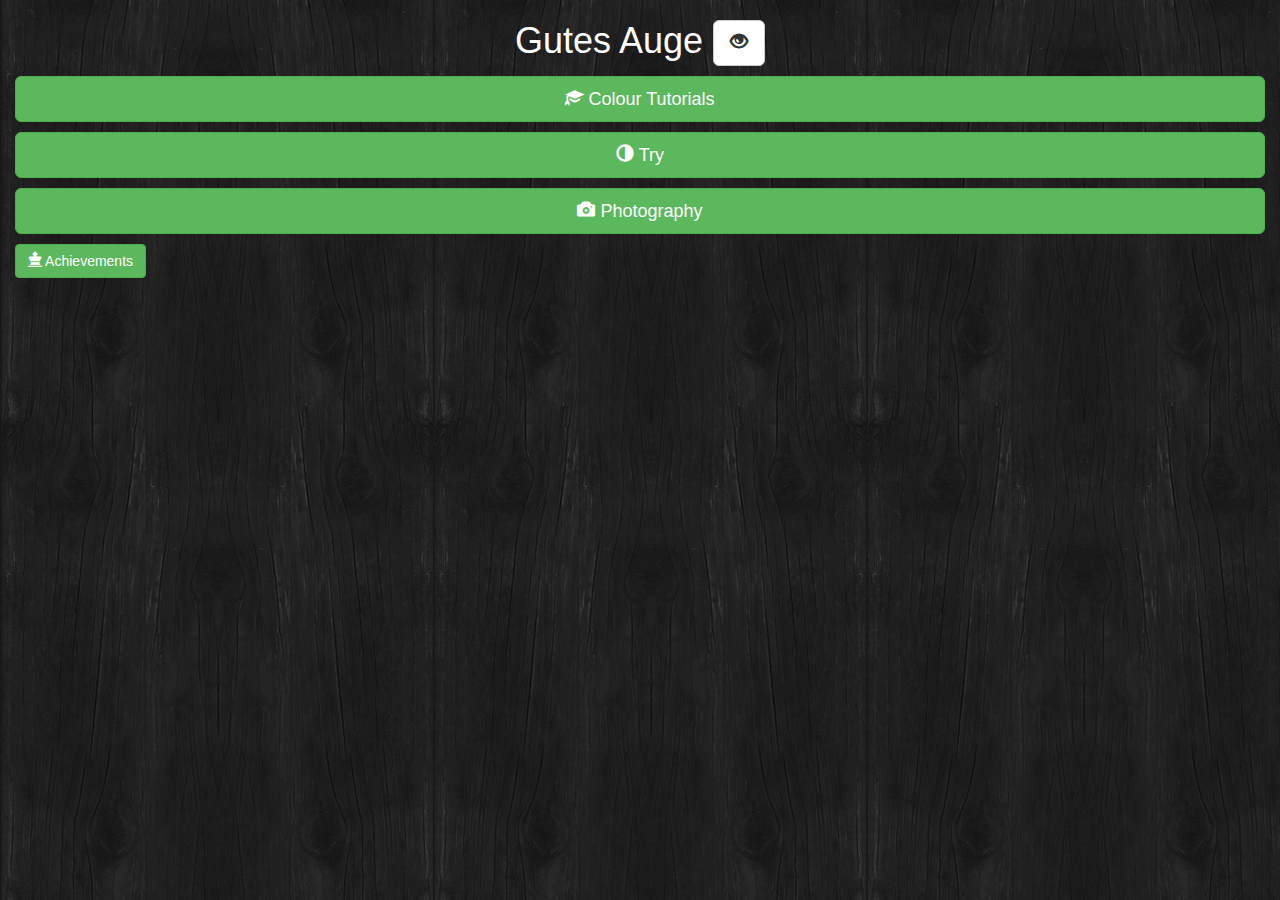
<file: Frontend/index.html>
<!DOCTYPE html>
<html lang="en">
  <head>
    <meta charset="utf-8">
    <meta http-equiv="X-UA-Compatible" content="IE=edge">
    <meta name="viewport" content="width=device-width, initial-scale=1">
    <!-- The above 3 meta tags *must* come first in the head; any other head content must come *after* these tags -->
    <title>Gutes Auge</title>

    <!-- Bootstrap -->
    <link href="css/bootstrap.min.css" rel="stylesheet">
    <link href="css/Mycss.css" rel="stylesheet">
    <!-- HTML5 shim and Respond.js for IE8 support of HTML5 elements and media queries -->
    <!-- WARNING: Respond.js doesn't work if you view the page via file:// -->
    <!--[if lt IE 9]>
      <script src="https://oss.maxcdn.com/html5shiv/3.7.2/html5shiv.min.js"></script>
      <script src="https://oss.maxcdn.com/respond/1.4.2/respond.min.js"></script>
    <![endif]-->
  </head>
  <body>
<div class="container-fluid">
  <div class="row">
     <div class="col-md-12">
       <h1 class="text-center">Gutes Auge
<!-- Button trigger modal -->
<button type="button" class="btn  btn-default btn-lg" data-toggle="modal" data-target="#myModal">
       <span class="glyphicon glyphicon-eye-open"></span>
</button>

<!-- Modal -->
<div class="modal fade" id="myModal" tabindex="-1" role="dialog" aria-labelledby="myModalLabel">
  <div class="modal-dialog" role="document">
    <div class="modal-content">
      <div class="modal-header bg-success">
        <button type="button" class="close" data-dismiss="modal" aria-label="Close"><span aria-hidden="true">&times;</span></button>
        <h4 class="modal-title" id="myModalLabel">Developers</h4>
      </div>
      <div class="modal-body">
     Yichen,Hao,Thomas,Ellen
      </div>
      <div class="modal-footer">
        <button type="button" class="btn btn-default" data-dismiss="modal">Close</button>
      </div>
    </div>
  </div>
</div>
       </h1>
 
    <p class="text-center">
       <a class="btn btn-success btn-lg btn-block" href="Book_List.html" role="button">
       <span class="glyphicon glyphicon-education"></span> Colour Tutorials
<!--Farbe Lernen Button -->
       </a>
    </p>
    <p class="text-center">
        <a class="btn btn-success btn-lg btn-block" href="#" role="button">
       <span class="glyphicon glyphicon-adjust"></span> Try
<!--Spielen Button -->
       </a>
    </p>
    <p class="text-center">
       <a class="btn btn-success btn-lg btn-block" href="Photographie.html" role="button">
       <span class="glyphicon glyphicon-camera"></span> Photography
<!--Photographie Button -->
       </a>
    </p>
   <p class="text-left">
       <a class="btn btn-success " href="Achievement.html" role="button">
       <span class="glyphicon glyphicon glyphicon-king"></span> Achievements
<!--Achievements Button -->
       </a>
    </p>
     </div>
  </div>
</div>


    <!-- jQuery (necessary for Bootstrap's JavaScript plugins) -->
    <script src="https://ajax.googleapis.com/ajax/libs/jquery/1.11.3/jquery.min.js"></script>
    <!-- Include all compiled plugins (below), or include individual files as needed -->
    <script src="js/bootstrap.min.js"></script>
  </body>
</html>
</file>
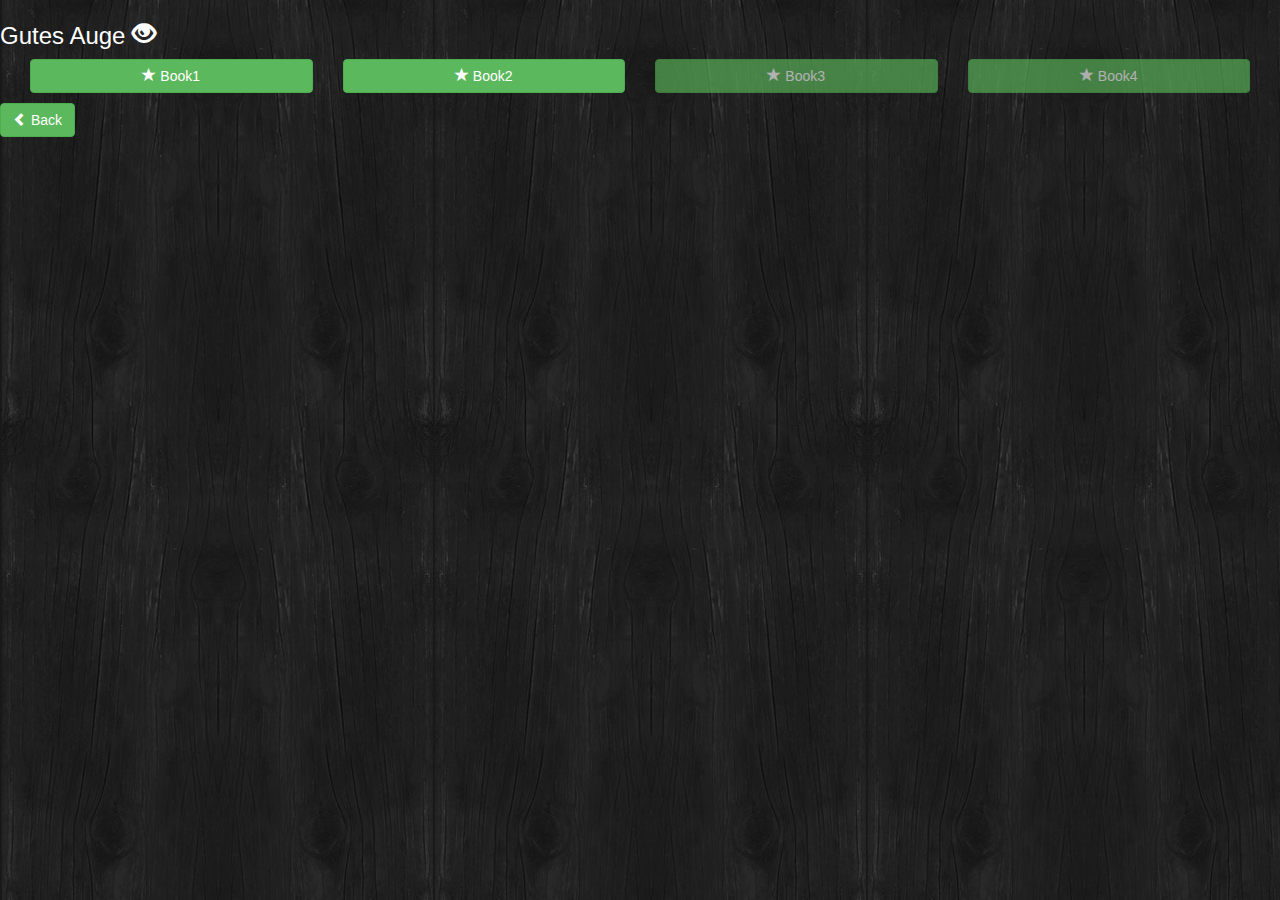
<file: Frontend/Achievement.html>
<!DOCTYPE html>
<html lang="en">
  <head>
    <meta charset="utf-8">
    <meta http-equiv="X-UA-Compatible" content="IE=edge">
    <meta name="viewport" content="width=device-width, initial-scale=1">
    <!-- The above 3 meta tags *must* come first in the head; any other head content must come *after* these tags -->
    <title>Gutes Auge</title>

    <!-- Bootstrap -->
    <link href="css/bootstrap.min.css" rel="stylesheet">
    <link href="css/Mycss.css" rel="stylesheet">
    <!-- HTML5 shim and Respond.js for IE8 support of HTML5 elements and media queries -->
    <!-- WARNING: Respond.js doesn't work if you view the page via file:// -->
    <!--[if lt IE 9]>
      <script src="https://oss.maxcdn.com/html5shiv/3.7.2/html5shiv.min.js"></script>
      <script src="https://oss.maxcdn.com/respond/1.4.2/respond.min.js"></script>
    <![endif]-->
  </head>
  <body>
 <h3 class="text-left">Gutes Auge
       <span class="glyphicon glyphicon-eye-open"></span>
 </h3>
<div class="container-fluid">

<!--Achievement Book1-->
  <div class="col-md-3">
<!-- Button trigger modal -->
<p class="text-center">
<button type="button" class="btn btn-success btn-block" data-toggle="modal" data-target="#myModal1">
<span class="glyphicon glyphicon-star" aria-hidden="true"></span>
 Book1
</button>
</p>
<!-- Modal -->
<div class="modal fade" id="myModal1" tabindex="-1" role="dialog" aria-labelledby="myModalLabel">
  <div class="modal-dialog" role="document">
    <div class="modal-content">
      <div class="modal-header bg-success">
        <button type="button" class="close" data-dismiss="modal" aria-label="Close"><span aria-hidden="true">&times;</span></button>
        <h4 class="modal-title" id="myModalLabel">Book1</h4>
      </div>
      <div class="modal-body">
        Book1 accomplished!
      </div>
      <div class="modal-footer">
        <button type="button" class="btn btn-success" data-dismiss="modal">OK</button>
      </div>
    </div>
  </div>
</div>     
  </div>

<!--Achievement Book2-->
  <div class="col-md-3">
<!-- Button trigger modal -->
<p class="text-center">
<button type="button" class="btn btn-success btn-block" data-toggle="modal" data-target="#myModal2">
<span class="glyphicon glyphicon-star" aria-hidden="true"></span>
 Book2
</button>
</p>
<!-- Modal -->
<div class="modal fade" id="myModal2" tabindex="-1" role="dialog" aria-labelledby="myModalLabel">
  <div class="modal-dialog" role="document">
    <div class="modal-content">
      <div class="modal-header bg-success">
        <button type="button" class="close" data-dismiss="modal" aria-label="Close"><span aria-hidden="true">&times;</span></button>
        <h4 class="modal-title" id="myModalLabel">Book2</h4>
      </div>
      <div class="modal-body">
        Book2 accomplished!
      </div>
      <div class="modal-footer">
        <button type="button" class="btn btn-success" data-dismiss="modal">OK</button>
      </div>
    </div>
  </div>
</div>     
  </div>

<!--Achievement Book3-->
  <div class="col-md-3">
<!-- Button trigger modal -->
<p class="text-center">
<button type="button" class="btn btn-success btn-block" disabled="disabled" data-toggle="modal" data-target="#myModal3">
<span class="glyphicon glyphicon-star" aria-hidden="true"></span>
 Book3
</button>
</p>
<!-- Modal -->
<div class="modal fade" id="myModal3" tabindex="-1" role="dialog" aria-labelledby="myModalLabel">
  <div class="modal-dialog" role="document">
    <div class="modal-content">
      <div class="modal-header bg-success">
        <button type="button" class="close" data-dismiss="modal" aria-label="Close"><span aria-hidden="true">&times;</span></button>
        <h4 class="modal-title" id="myModalLabel">Book1</h4>
      </div>
      <div class="modal-body">
        Book3 accomplished!
      </div>
      <div class="modal-footer">
        <button type="button" class="btn btn-success" data-dismiss="modal">OK</button>
      </div>
    </div>
  </div>
</div>     
  </div>

<!--Achievement Book4-->
  <div class="col-md-3">
<!-- Button trigger modal -->
<p class="text-center">
<button type="button" class="btn btn-success btn-block" disabled="disabled" data-toggle="modal" data-target="#myModal4">
<span class="glyphicon glyphicon-star" aria-hidden="true"></span>
 Book4
</button>
</p>
<!-- Modal -->
<div class="modal fade" id="myModal4" tabindex="-1" role="dialog" aria-labelledby="myModalLabel">
  <div class="modal-dialog" role="document">
    <div class="modal-content">
      <div class="modal-header bg-success">
        <button type="button" class="close" data-dismiss="modal" aria-label="Close"><span aria-hidden="true">&times;</span></button>
        <h4 class="modal-title" id="myModalLabel">Book1</h4>
      </div>
      <div class="modal-body">
        Book4 accomplished!
      </div>
      <div class="modal-footer">
        <button type="button" class="btn btn-success" data-dismiss="modal">OK</button>
      </div>
    </div>
  </div>
</div>     
  </div>

</div>



<div class="footer">
<p class="text-left">
 <a class="btn btn-success" href="index.html" role="button">
       <span class="glyphicon glyphicon glyphicon-chevron-left"></span> Back
<!--Back Button -->
       </a>
</p>
</div>


    <!-- jQuery (necessary for Bootstrap's JavaScript plugins) -->
    <script src="https://ajax.googleapis.com/ajax/libs/jquery/1.11.3/jquery.min.js"></script>
    <!-- Include all compiled plugins (below), or include individual files as needed -->
    <script src="js/bootstrap.min.js"></script>
  </body>
</html>
</file>
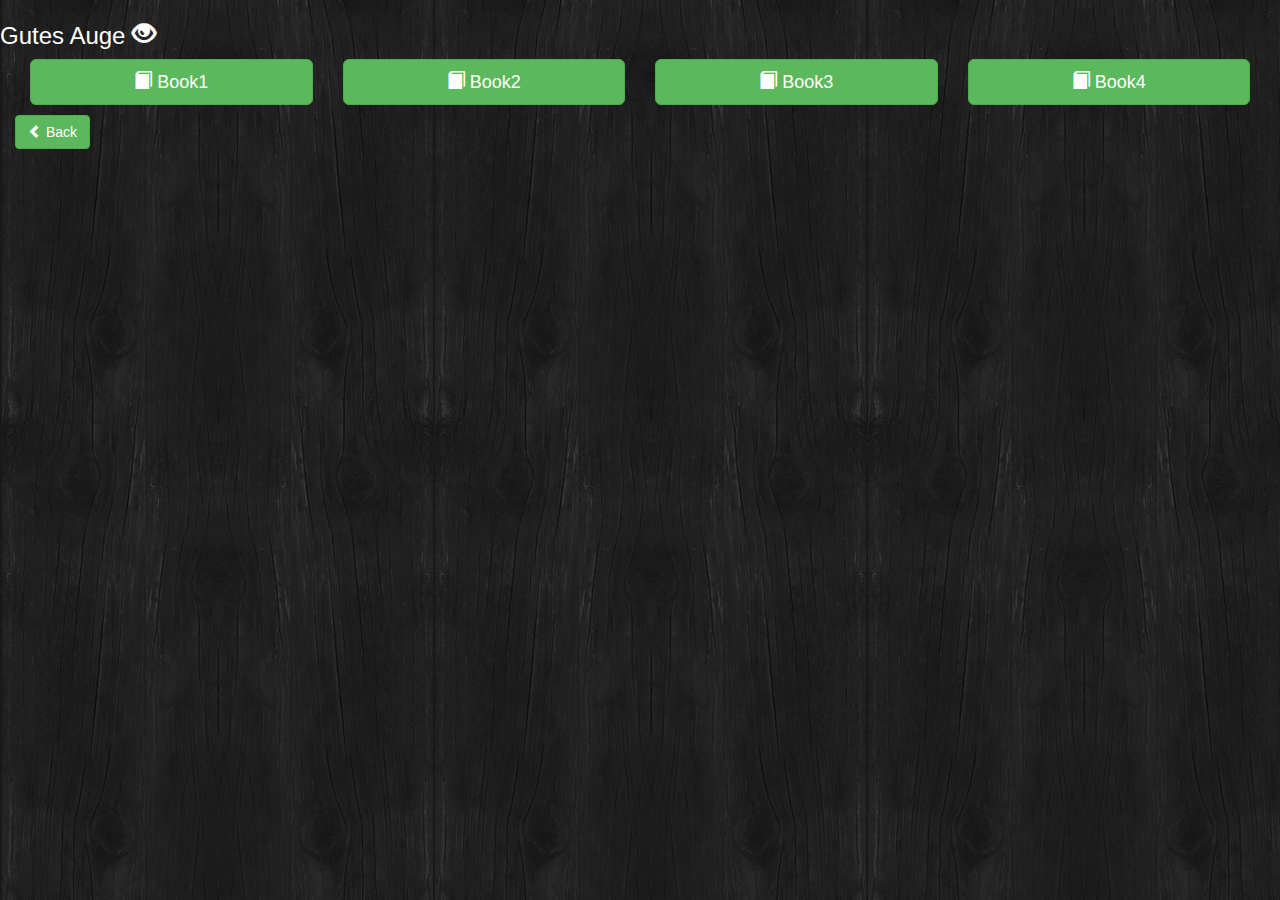
<file: Frontend/Book_List.html>
<!DOCTYPE html>
<html lang="en">
  <head>
    <meta charset="utf-8">
    <meta http-equiv="X-UA-Compatible" content="IE=edge">
    <meta name="viewport" content="width=device-width, initial-scale=1">
    <!-- The above 3 meta tags *must* come first in the head; any other head content must come *after* these tags -->
    <title>Gutes Auge</title>

    <!-- Bootstrap -->
    <link href="css/bootstrap.min.css" rel="stylesheet">
    <link href="css/Mycss.css" rel="stylesheet">
    <!-- HTML5 shim and Respond.js for IE8 support of HTML5 elements and media queries -->
    <!-- WARNING: Respond.js doesn't work if you view the page via file:// -->
    <!--[if lt IE 9]>
      <script src="https://oss.maxcdn.com/html5shiv/3.7.2/html5shiv.min.js"></script>
      <script src="https://oss.maxcdn.com/respond/1.4.2/respond.min.js"></script>
    <![endif]-->
  </head>
  <body>
 <h3 class="text-left">Gutes Auge
       <span class="glyphicon glyphicon-eye-open"></span>
 </h3>
<div class="container-fluid">
  <div class="col-md-3">
<p class="text-center">
<a class="btn btn-success btn-lg btn-block" href="Ch_List_Book1.html" role="button">
       <span class="glyphicon glyphicon-book"></span> Book1
<!--Book1 Button -->
       </a>
</p>
  </div>
  <div class="col-md-3">
<p class="text-center">
 <a class="btn btn-success btn-lg btn-block" href="#" role="button">
       <span class="glyphicon glyphicon-book"></span> Book2
<!--Book2 Button -->
       </a>
</p>      
  </div>
  <div class="col-md-3">
<p class="text-center">
 <a class="btn btn-success btn-lg btn-block" href="#" role="button">
       <span class="glyphicon glyphicon-book"></span> Book3
<!--Book3 Button -->
       </a>
</p>
  </div>
  <div class="col-md-3">
<p class="text-center">
 <a class="btn btn-success btn-lg btn-block" href="#" role="button">
       <span class="glyphicon glyphicon-book"></span> Book4
<!--Book4 Button -->
       </a>
</p>
  </div>
<div class="footer">
<p class="text-left">
 <a class="btn btn-success" href="index.html" role="button">
       <span class="glyphicon glyphicon glyphicon-chevron-left"></span> Back
<!--Back Button -->
       </a>
</p>
</div>
</div>


    <!-- jQuery (necessary for Bootstrap's JavaScript plugins) -->
    <script src="https://ajax.googleapis.com/ajax/libs/jquery/1.11.3/jquery.min.js"></script>
    <!-- Include all compiled plugins (below), or include individual files as needed -->
    <script src="js/bootstrap.min.js"></script>
  </body>
</html>
</file>
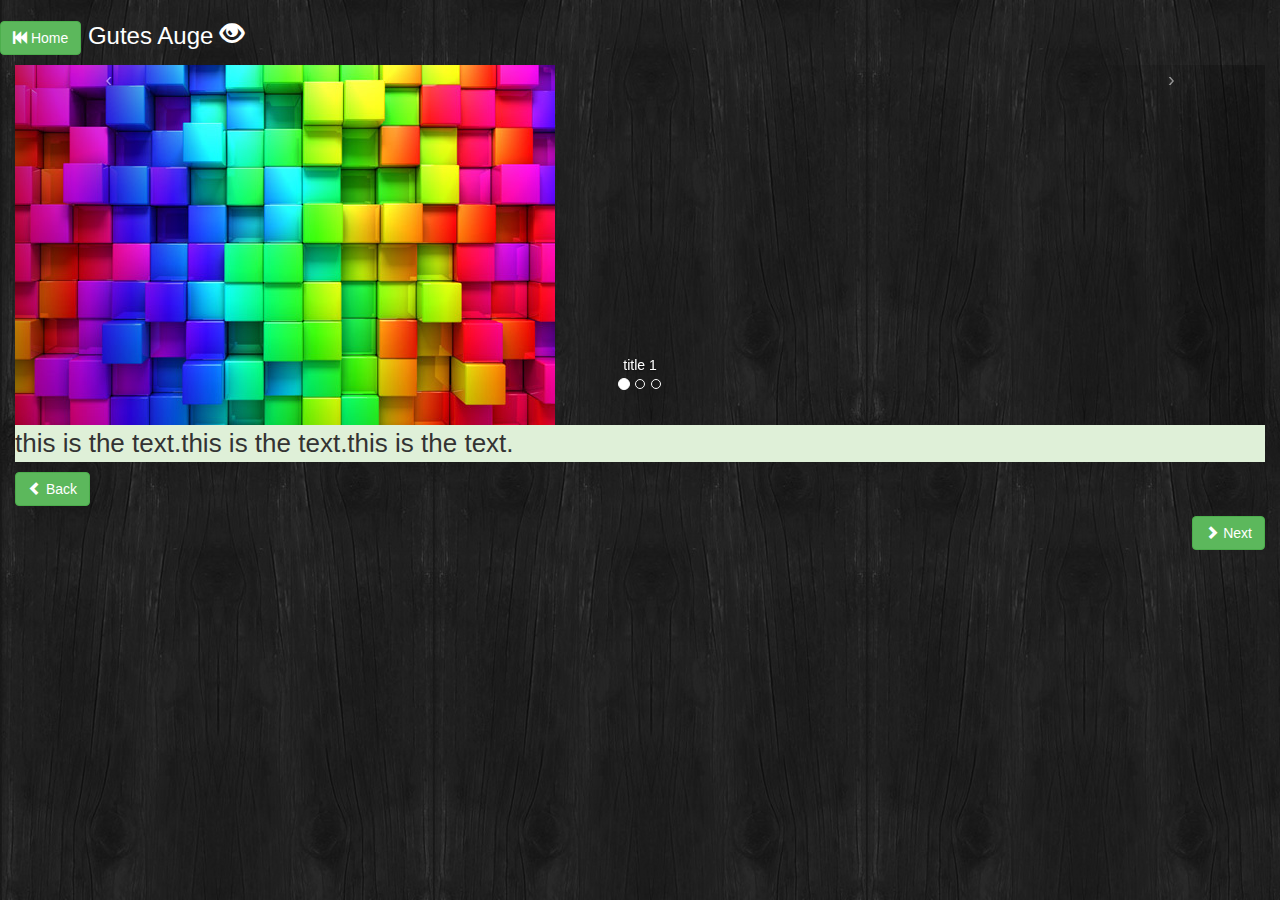
<file: Frontend/Ch1_Book1.html>
<!DOCTYPE html>
<html lang="en">
  <head>
    <meta charset="utf-8">
    <meta http-equiv="X-UA-Compatible" content="IE=edge">
    <meta name="viewport" content="width=device-width, initial-scale=1">
    <!-- The above 3 meta tags *must* come first in the head; any other head content must come *after* these tags -->
    <title>Gutes Auge</title>

    <!-- Bootstrap -->
    <link href="css/bootstrap.min.css" rel="stylesheet">
    <link href="css/Mycss.css" rel="stylesheet">
    <!-- HTML5 shim and Respond.js for IE8 support of HTML5 elements and media queries -->
    <!-- WARNING: Respond.js doesn't work if you view the page via file:// -->
    <!--[if lt IE 9]>
      <script src="https://oss.maxcdn.com/html5shiv/3.7.2/html5shiv.min.js"></script>
      <script src="https://oss.maxcdn.com/respond/1.4.2/respond.min.js"></script>
    <![endif]-->
  </head>
  <body>
<div class="container-fluid">
  <div class="row">
       <h3 class="text-left">

<!--Home Button -->
 <a class="btn btn-success" href="index.html" role="button">
       <span class="glyphicon glyphicon-fast-backward"></span> Home
       </a>

Gutes Auge
       <span class="glyphicon glyphicon-eye-open"></span>
       </h3>
<div class="col-md-12">

<div id="myCarousel" class="carousel slide">
   <!--Carousel -->
   <ol class="carousel-indicators">
      <li data-target="#myCarousel" data-slide-to="0" class="active"></li>
      <li data-target="#myCarousel" data-slide-to="1"></li>
      <li data-target="#myCarousel" data-slide-to="2"></li>
   </ol>   
   <!Carousel item -->
   <div class="carousel-inner">
      <div class="item active">
         <img src="picture/1.jpg"class="img-responsive" alt="First slide">
         <div class="carousel-caption">title 1</div>
      </div>
      <div class="item">
         <img src="picture/2.png"class="img-responsive" alt="Second slide">
         <div class="carousel-caption">title 2</div>
      </div>
      <div class="item">
         <img src="picture/3.jpg"class="img-responsive" alt="Third slide">
         <div class="carousel-caption">title 3</div>
      </div>
   </div>
   <!-- Carousel Navigator-->
   <a class="carousel-control left" href="#myCarousel" 
      data-slide="prev">&lsaquo;</a>
   <a class="carousel-control right" href="#myCarousel" 
      data-slide="next">&rsaquo;</a>
</div>
 
<div class="text-area">
<p class="bg-success">this is the text.this is the text.this is the text.</p>
</div>

<div class="footer">
<p class="text-left">
 <a class="btn btn-success" href="Ch_List_Book1.html" role="button">
       <span class="glyphicon glyphicon glyphicon-chevron-left"></span> Back
<!--Back Button -->
       </a>
</p>
<p class="text-right">
 <a class="btn btn-success" href="Quiz_SingleChoice.html" role="button">
       <span class="glyphicon glyphicon glyphicon-chevron-right"></span> Next
<!--Next Button -->
       </a>
</p>
</div>
</div>
</div>
</div>

    <!-- jQuery (necessary for Bootstrap's JavaScript plugins) -->
    <script src="https://ajax.googleapis.com/ajax/libs/jquery/1.11.3/jquery.min.js"></script>
    <!-- Include all compiled plugins (below), or include individual files as needed -->
    <script src="js/bootstrap.min.js"></script>
  </body>
</html>
</file>
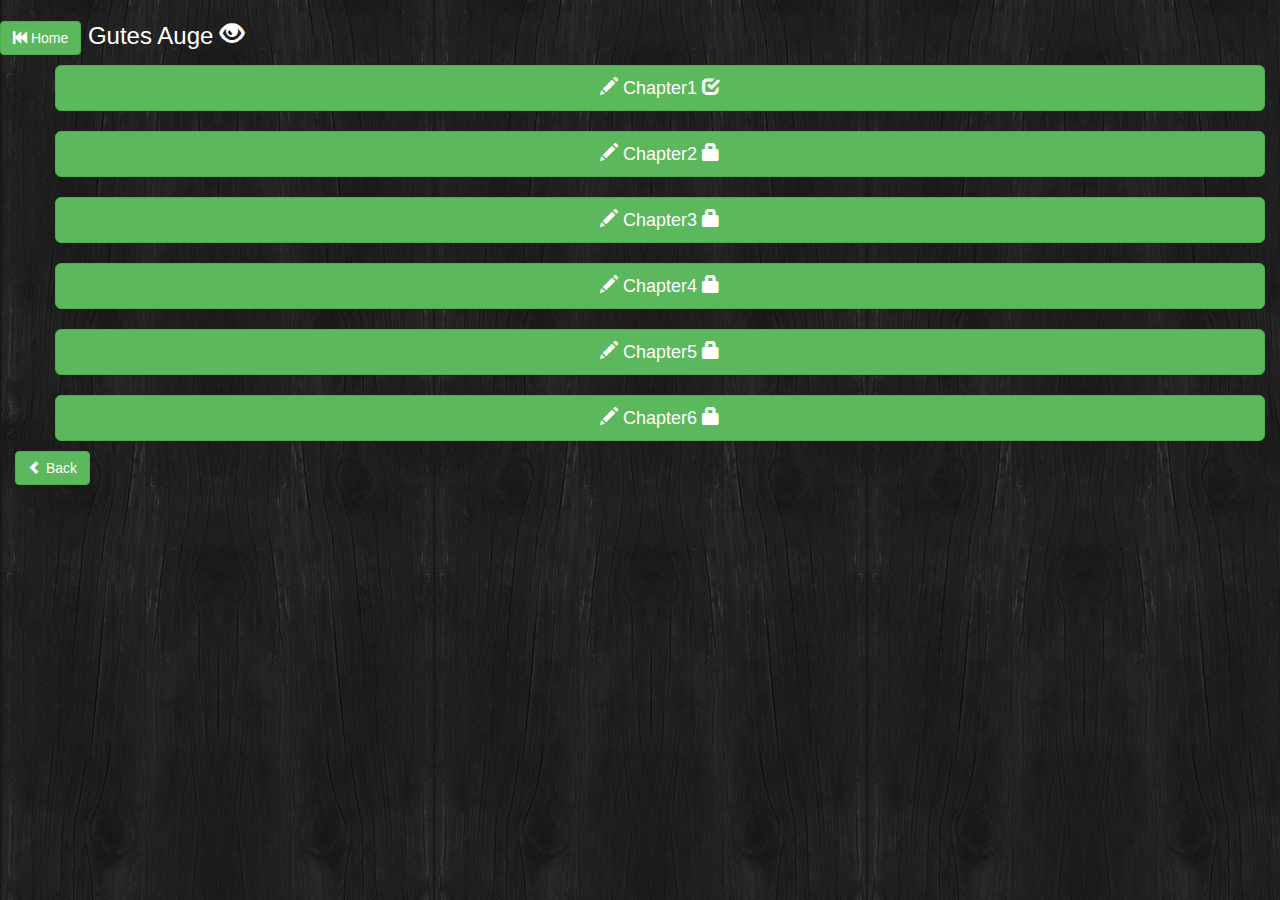
<file: Frontend/Ch_List_Book1.html>
<!DOCTYPE html>
<html lang="en">
  <head>
    <meta charset="utf-8">
    <meta http-equiv="X-UA-Compatible" content="IE=edge">
    <meta name="viewport" content="width=device-width, initial-scale=1">
    <!-- The above 3 meta tags *must* come first in the head; any other head content must come *after* these tags -->
    <title>Gutes Auge</title>

    <!-- Bootstrap -->
    <link href="css/bootstrap.min.css" rel="stylesheet">
    <link href="css/Mycss.css" rel="stylesheet">
    <!-- HTML5 shim and Respond.js for IE8 support of HTML5 elements and media queries -->
    <!-- WARNING: Respond.js doesn't work if you view the page via file:// -->
    <!--[if lt IE 9]>
      <script src="https://oss.maxcdn.com/html5shiv/3.7.2/html5shiv.min.js"></script>
      <script src="https://oss.maxcdn.com/respond/1.4.2/respond.min.js"></script>
    <![endif]-->
  </head>
  <body>
<div class="container-fluid">
  <div class="row">
       <h3 class="text-left">

<!--Home Button -->
 <a class="btn btn-success" href="index.html" role="button">
       <span class="glyphicon glyphicon-fast-backward"></span> Home
       </a>

Gutes Auge
       <span class="glyphicon glyphicon-eye-open"></span>
       </h3>
<div class="col-md-12">
<div class="chapter">
 <ul class="none">
  <li>
        <a class="btn btn-success btn-block  btn-lg" href="Ch1_Book1.html" role="button">
       <span class="glyphicon glyphicon-pencil"></span> Chapter1
       <span class="glyphicon glyphicon-check"></span>
<!--Chapter1 Button -->
       </a>
  </li>
<br/>
  <li>
        <a class="btn btn-success btn-block  btn-lg" href="#" role="button">
       <span class="glyphicon glyphicon-pencil"></span> Chapter2
       <span class="glyphicon glyphicon glyphicon-lock"></span>
<!--Chapter2 Button -->
       </a>
  </li>
<br/>
  <li>
        <a class="btn btn-success btn-block  btn-lg" href="#" role="button">
       <span class="glyphicon glyphicon-pencil"></span> Chapter3
       <span class="glyphicon glyphicon glyphicon-lock"></span>
<!--Chapter3 Button -->
       </a>
  </li>
<br/>
  <li>
        <a class="btn btn-success btn-block  btn-lg" href="#" role="button">
       <span class="glyphicon glyphicon-pencil"></span> Chapter4
       <span class="glyphicon glyphicon glyphicon-lock"></span>
<!--Chapter4 Button -->
       </a>
  </li>
<br/>
  <li>
        <a class="btn btn-success btn-block  btn-lg" href="#" role="button">
       <span class="glyphicon glyphicon-pencil"></span> Chapter5
       <span class="glyphicon glyphicon glyphicon-lock"></span>
<!--Chapter5 Button -->
       </a>
  </li>
<br/>
  <li>
        <a class="btn btn-success btn-block  btn-lg" href="#" role="button">
       <span class="glyphicon glyphicon-pencil"></span> Chapter6
       <span class="glyphicon glyphicon glyphicon-lock"></span>
<!--Chapter6 Button -->
       </a>
  </li>
 </ul>
</div>
<div class="footer">
 <a class="btn btn-success" href="Book_List.html" role="button">
       <span class="glyphicon glyphicon glyphicon-chevron-left"></span> Back
<!--Back Button -->
       </a>
</div>
</div>
</div>
</div>


    <!-- jQuery (necessary for Bootstrap's JavaScript plugins) -->
    <script src="https://ajax.googleapis.com/ajax/libs/jquery/1.11.3/jquery.min.js"></script>
    <!-- Include all compiled plugins (below), or include individual files as needed -->
    <script src="js/bootstrap.min.js"></script>
  </body>
</html>
</file>
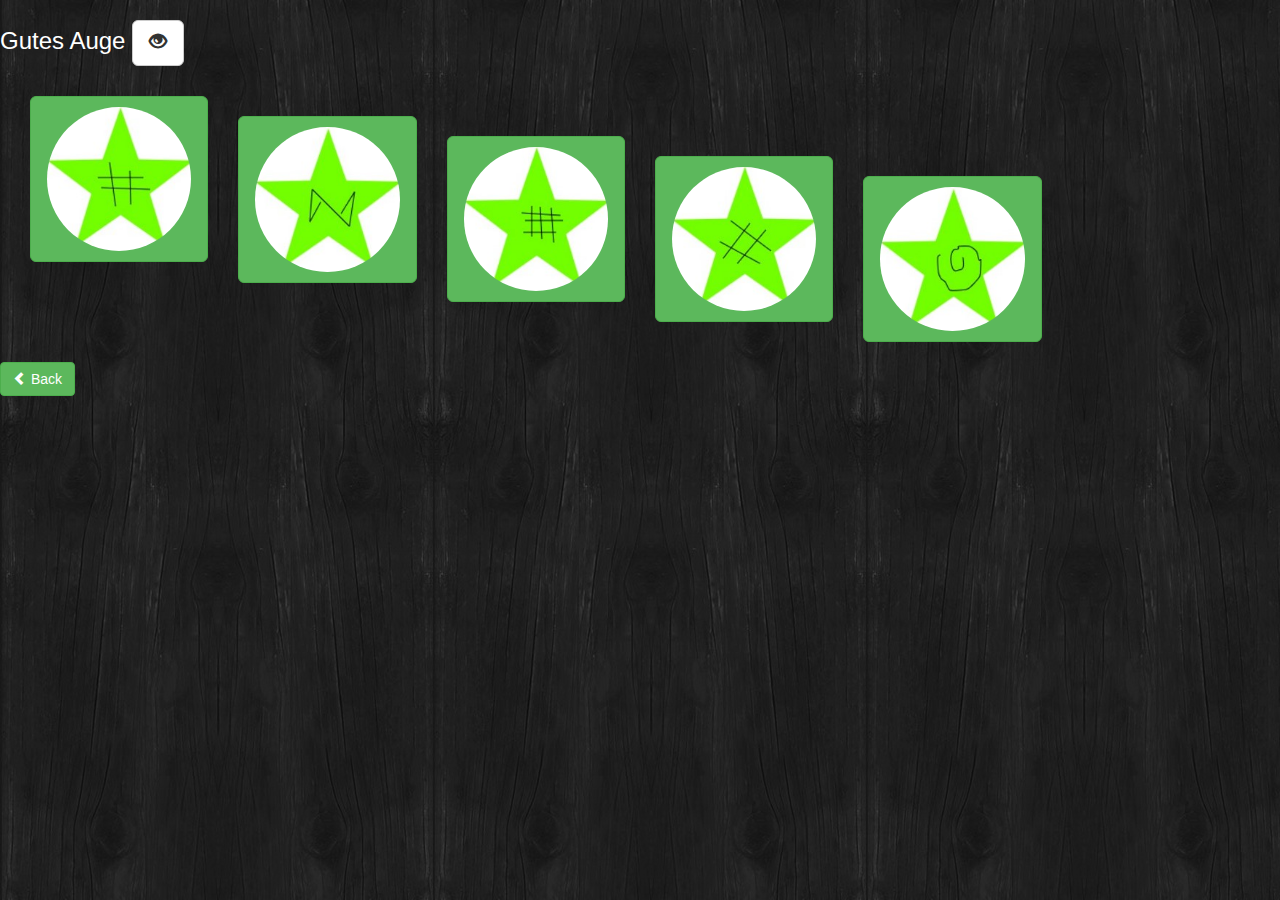
<file: Frontend/Photographie.html>
<!DOCTYPE html>
<html lang="en">
  <head>
    <meta charset="utf-8">
    <meta http-equiv="X-UA-Compatible" content="IE=edge">
    <meta name="viewport" content="width=device-width, initial-scale=1">
    <!-- The above 3 meta tags *must* come first in the head; any other head content must come *after* these tags -->
    <title>Gutes Auge</title>

    <!-- Bootstrap -->
    <link href="css/bootstrap.min.css" rel="stylesheet">
    <link href="css/Mycss.css" rel="stylesheet">
    <!-- HTML5 shim and Respond.js for IE8 support of HTML5 elements and media queries -->
    <!-- WARNING: Respond.js doesn't work if you view the page via file:// -->
    <!--[if lt IE 9]>
      <script src="https://oss.maxcdn.com/html5shiv/3.7.2/html5shiv.min.js"></script>
      <script src="https://oss.maxcdn.com/respond/1.4.2/respond.min.js"></script>
    <![endif]-->
  </head>
  <body>
 <h3 class="text-left">Gutes Auge
 <!-- Button trigger modal -->
<button type="button" class="btn  btn-default btn-lg" data-toggle="modal" data-target="#myModal">
       <span class="glyphicon glyphicon-eye-open"></span>
</button>

<!-- Modal -->
<div class="modal fade" id="myModal" tabindex="-1" role="dialog" aria-labelledby="myModalLabel">
  <div class="modal-dialog" role="document">
    <div class="modal-content">
      <div class="modal-header bg-success">
        <button type="button" class="close" data-dismiss="modal" aria-label="Close"><span aria-hidden="true">&times;</span></button>
        <h4 class="modal-title" id="myModalLabel">Tips</h4>
      </div>
      <div class="modal-body">
   some tips
      </div>
      <div class="modal-footer">
        <button type="button" class="btn btn-default" data-dismiss="modal">OK</button>
      </div>
    </div>
  </div>
</div>
 </h3>
<div class="container-fluid">
<br/>
<!--Button1 -->
  <div class="col-md-2">
 <a class="btn btn-success btn-lg btn-block" href="#" role="button">
 <img src="picture/g1.jpg" 
   class="img-circle img-responsive center-block" alt="Cinque Terre">
       </a>
  </div>
<br/>
<!--Button2 -->
  <div class="col-md-2">
 <a class="btn btn-success btn-lg btn-block" href="#" role="button">
 <img src="picture/g2.jpg" 
   class="img-circle img-responsive center-block" alt="Cinque Terre">
       </a>
  </div>
<br/>
<!--Button3 -->
  <div class="col-md-2">
 <a class="btn btn-success btn-lg btn-block" href="#" role="button">
 <img src="picture/g3.jpg" 
   class="img-circle img-responsive center-block" alt="Cinque Terre">
       </a>
  </div>
<br/>
<!--Button4 -->
  <div class="col-md-2">
 <a class="btn btn-success btn-lg btn-block" href="#" role="button">
 <img src="picture/g4.jpg" 
   class="img-circle img-responsive center-block" alt="Cinque Terre">
       </a>
  </div>
<br/>
<!--Button5 -->
  <div class="col-md-2">
 <a class="btn btn-success btn-lg btn-block" href="#" role="button">
 <img src="picture/g5.jpg" 
   class="img-circle img-responsive center-block" alt="Cinque Terre">
       </a>
  </div>
</div>
<br/>

<div class="footer">
<p class="text-left">
 <a class="btn btn-success" href="index.html" role="button">
       <span class="glyphicon glyphicon glyphicon-chevron-left"></span> Back
<!--Back Button -->
       </a>
</p>
</div>


    <!-- jQuery (necessary for Bootstrap's JavaScript plugins) -->
    <script src="https://ajax.googleapis.com/ajax/libs/jquery/1.11.3/jquery.min.js"></script>
    <!-- Include all compiled plugins (below), or include individual files as needed -->
    <script src="js/bootstrap.min.js"></script>
  </body>
</html>
</file>
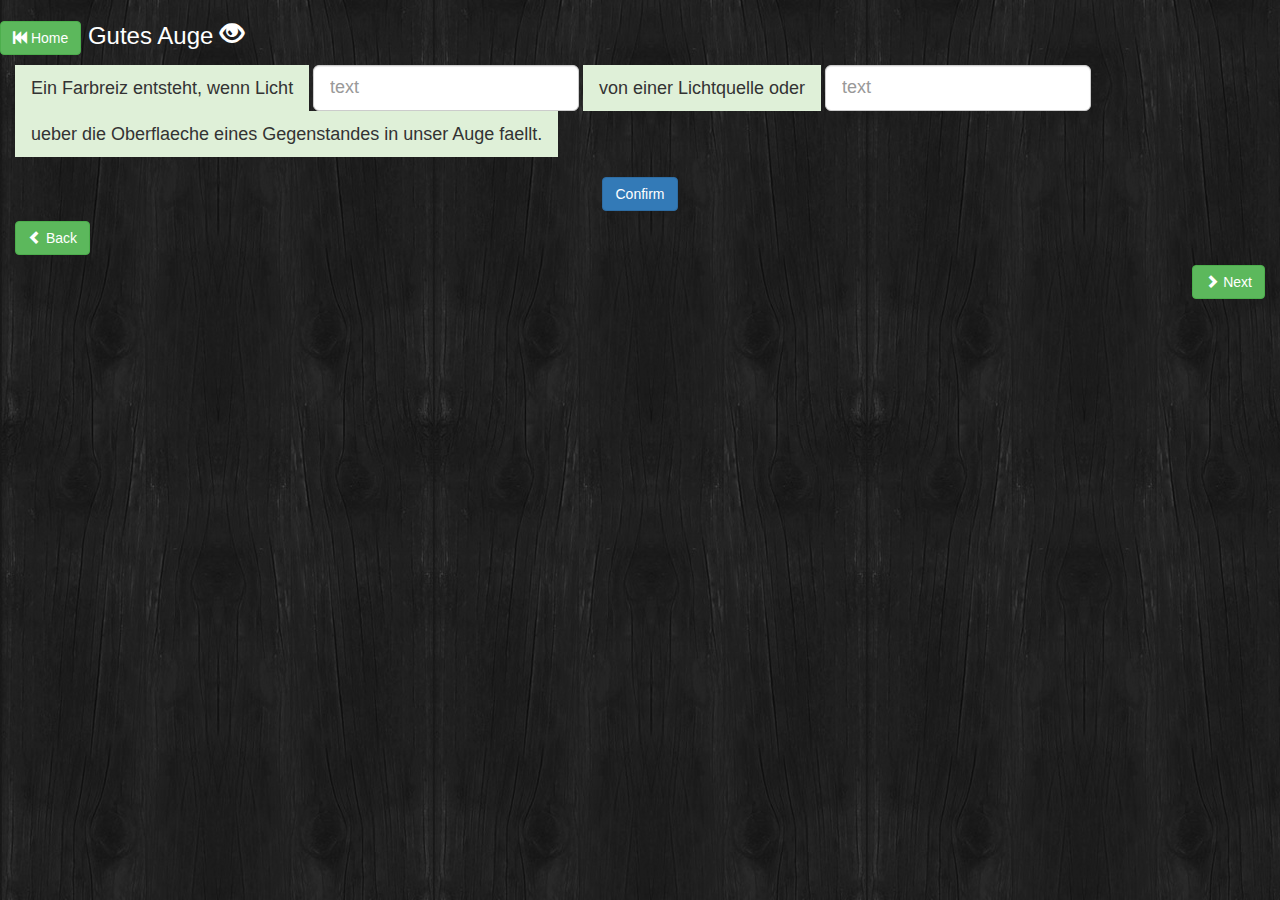
<file: Frontend/Quiz_Lueckentext.html>
<!DOCTYPE html>
<html lang="en">
  <head>
    <meta charset="utf-8">
    <meta http-equiv="X-UA-Compatible" content="IE=edge">
    <meta name="viewport" content="width=device-width, initial-scale=1">
    <!-- The above 3 meta tags *must* come first in the head; any other head content must come *after* these tags -->
    <title>Gutes Auge</title>

    <!-- Bootstrap -->
    <link href="css/bootstrap.min.css" rel="stylesheet">
    <link href="css/Mycss.css" rel="stylesheet">
    <!-- HTML5 shim and Respond.js for IE8 support of HTML5 elements and media queries -->
    <!-- WARNING: Respond.js doesn't work if you view the page via file:// -->
    <!--[if lt IE 9]>
      <script src="https://oss.maxcdn.com/html5shiv/3.7.2/html5shiv.min.js"></script>
      <script src="https://oss.maxcdn.com/respond/1.4.2/respond.min.js"></script>
    <![endif]-->
  </head>
  <body>
<div class="container-fluid">
  <div class="row">
       <h3 class="text-left">

<!--Home Button -->
 <a class="btn btn-success" href="index.html" role="button">
       <span class="glyphicon glyphicon-fast-backward"></span> Home
       </a>

Gutes Auge
       <span class="glyphicon glyphicon-eye-open"></span>
       </h3>
<div class="col-md-12">
 
<!-- Question and Answer -->
<form class="form-inline">
  <div class="form-group form-group-lg">
    <p class="form-control-static bg-success">Ein Farbreiz entsteht, wenn Licht</p>
  </div>
  <div class="form-group form-group-lg">
    <input type="text" class="form-control" id="text" placeholder="text">
  </div>
  <div class="form-group form-group-lg">
    <p class="form-control-static bg-success">von einer Lichtquelle oder</p>
  </div>
  <div class="form-group form-group-lg">
    <input type="text" class="form-control" id="text" placeholder="text">
  </div>
  <div class="form-group form-group-lg">
    <p class="form-control-static bg-success">ueber die Oberflaeche eines Gegenstandes in unser Auge faellt.</p>
  </div>
</form>
  
<!-- Confirm -->
<p class="text-center">
<br/>
  <button type="button" class="btn btn-primary">Confirm</button>
<br/>
</p>

<!-- Footer -->
<div class="footer">
<p class="text-left">
 <a class="btn btn-success" href="Quiz_Offene Frage.html" role="button">
       <span class="glyphicon glyphicon glyphicon-chevron-left"></span> Back
<!--Back Button -->
       </a>
</p>
<p class="text-right">
 <a class="btn btn-success" href="Quiz_Lueckentext_select.html" role="button">
       <span class="glyphicon glyphicon glyphicon-chevron-right"></span> Next
<!--Next Button -->
       </a>
</p>
</div>
</div>
</div>
</div>

    <!-- jQuery (necessary for Bootstrap's JavaScript plugins) -->
    <script src="https://ajax.googleapis.com/ajax/libs/jquery/1.11.3/jquery.min.js"></script>
    <!-- Include all compiled plugins (below), or include individual files as needed -->
    <script src="js/bootstrap.min.js"></script>
  </body>
</html>
</file>
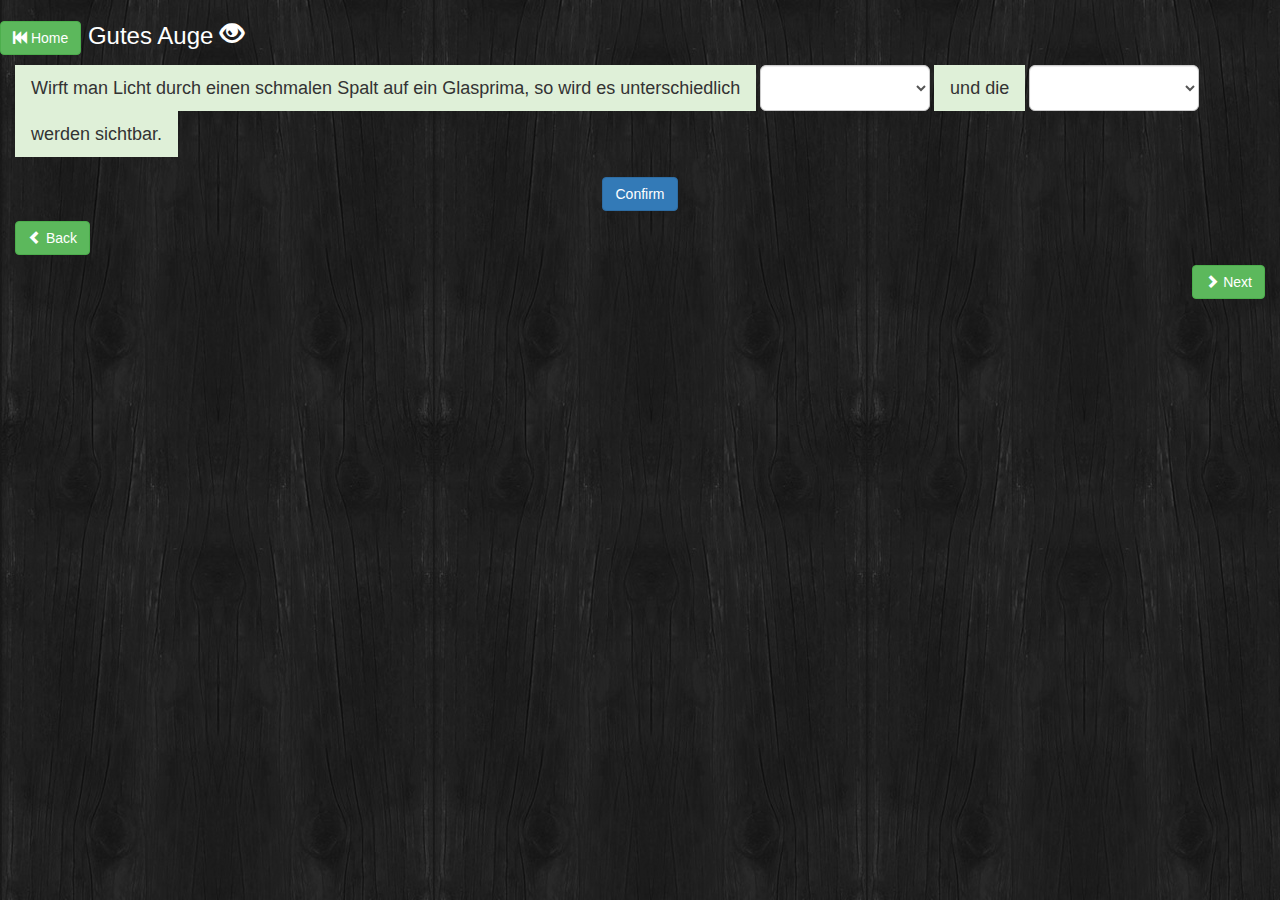
<file: Frontend/Quiz_Lueckentext_select.html>
<!DOCTYPE html>
<html lang="en">
  <head>
    <meta charset="utf-8">
    <meta http-equiv="X-UA-Compatible" content="IE=edge">
    <meta name="viewport" content="width=device-width, initial-scale=1">
    <!-- The above 3 meta tags *must* come first in the head; any other head content must come *after* these tags -->
    <title>Gutes Auge</title>

    <!-- Bootstrap -->
    <link href="css/bootstrap.min.css" rel="stylesheet">
    <link href="css/Mycss.css" rel="stylesheet">
    <!-- HTML5 shim and Respond.js for IE8 support of HTML5 elements and media queries -->
    <!-- WARNING: Respond.js doesn't work if you view the page via file:// -->
    <!--[if lt IE 9]>
      <script src="https://oss.maxcdn.com/html5shiv/3.7.2/html5shiv.min.js"></script>
      <script src="https://oss.maxcdn.com/respond/1.4.2/respond.min.js"></script>
    <![endif]-->
  </head>
  <body>
<div class="container-fluid">
  <div class="row">
       <h3 class="text-left">

<!--Home Button -->
 <a class="btn btn-success" href="index.html" role="button">
       <span class="glyphicon glyphicon-fast-backward"></span> Home
       </a>

Gutes Auge
       <span class="glyphicon glyphicon-eye-open"></span>
       </h3>
<div class="col-md-12">
 
<!-- Question and Answer -->
<form class="form-inline">
  <div class="form-group form-group-lg">
    <p class="form-control-static bg-success">Wirft man Licht durch einen schmalen Spalt auf ein Glasprima, so wird es unterschiedlich</p>
  </div>
  <div class="form-group form-group-lg">
         <select class="form-control">
         <option></option>
         <option>spektralfarben</option>
         <option>absorbiert</option>
         <option>gebrochen</option>
         <option>wellenlaengen</option>
         <option>primaerfarben</option>
         </select>
  </div>
  <div class="form-group form-group-lg">
    <p class="form-control-static bg-success">und die</p>
  </div>
  <div class="form-group form-group-lg">
         <select class="form-control">
         <option></option>
         <option>spektralfarben</option>
         <option>absorbiert</option>
         <option>gebrochen</option>
         <option>wellenlaengen</option>
         <option>primaerfarben</option>
         </select>
  </div>
  <div class="form-group form-group-lg">
    <p class="form-control-static bg-success">werden sichtbar.</p>
  </div>
</form>
  
<!-- Confirm -->
<p class="text-center">
<br/>
  <button type="button" class="btn btn-primary">Confirm</button>
<br/>
</p>

<!-- Footer -->
<div class="footer">
<p class="text-left">
 <a class="btn btn-success" href="Quiz_Lueckentext.html" role="button">
       <span class="glyphicon glyphicon glyphicon-chevron-left"></span> Back
<!--Back Button -->
       </a>
</p>
<p class="text-right">
 <a class="btn btn-success" href="#" role="button">
       <span class="glyphicon glyphicon glyphicon-chevron-right"></span> Next
<!--Next Button -->
       </a>
</p>
</div>
</div>
</div>
</div>

    <!-- jQuery (necessary for Bootstrap's JavaScript plugins) -->
    <script src="https://ajax.googleapis.com/ajax/libs/jquery/1.11.3/jquery.min.js"></script>
    <!-- Include all compiled plugins (below), or include individual files as needed -->
    <script src="js/bootstrap.min.js"></script>
  </body>
</html>
</file>
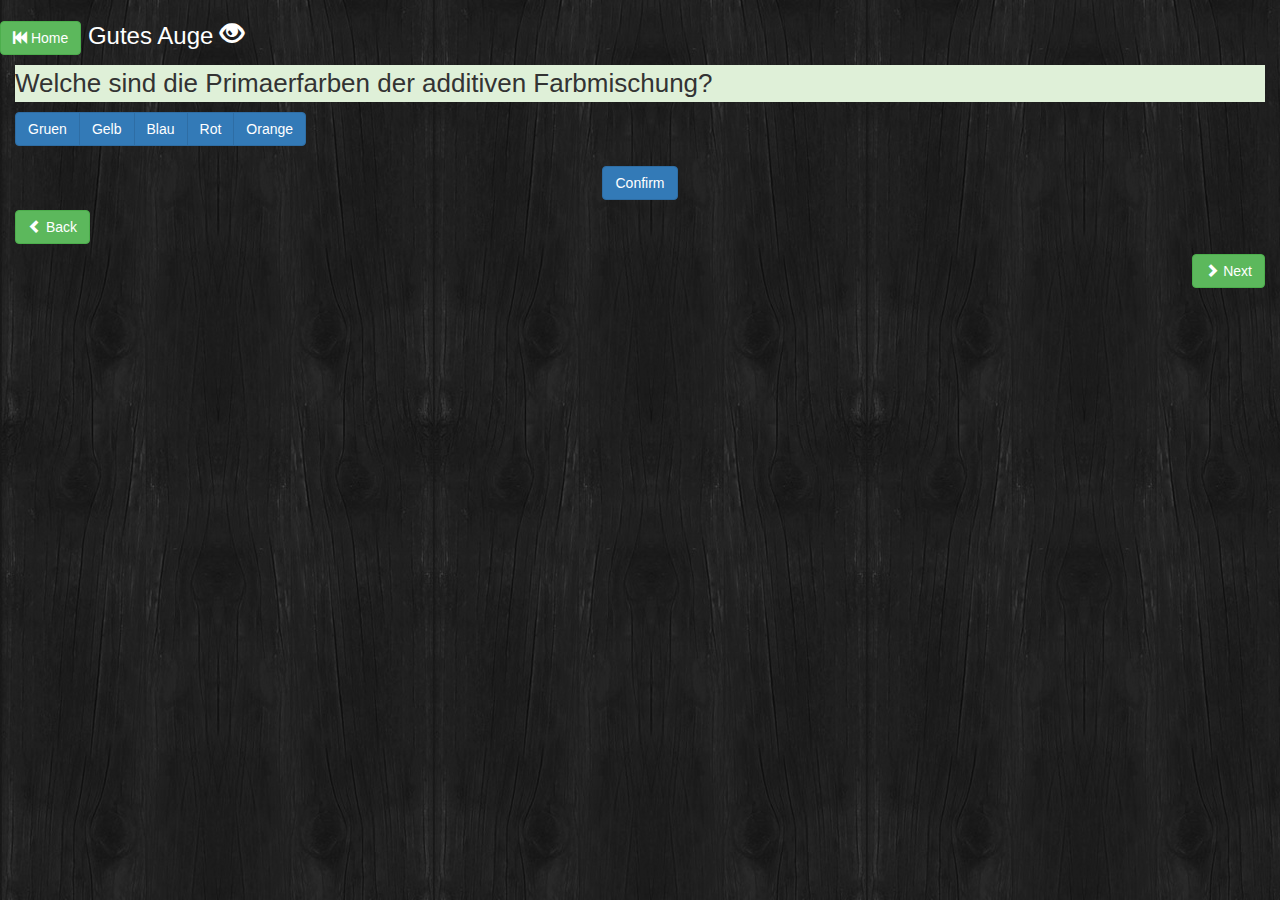
<file: Frontend/Quiz_MultipleChoice.html>
<!DOCTYPE html>
<html lang="en">
  <head>
    <meta charset="utf-8">
    <meta http-equiv="X-UA-Compatible" content="IE=edge">
    <meta name="viewport" content="width=device-width, initial-scale=1">
    <!-- The above 3 meta tags *must* come first in the head; any other head content must come *after* these tags -->
    <title>Gutes Auge</title>

    <!-- Bootstrap -->
    <link href="css/bootstrap.min.css" rel="stylesheet">
    <link href="css/Mycss.css" rel="stylesheet">
    <!-- HTML5 shim and Respond.js for IE8 support of HTML5 elements and media queries -->
    <!-- WARNING: Respond.js doesn't work if you view the page via file:// -->
    <!--[if lt IE 9]>
      <script src="https://oss.maxcdn.com/html5shiv/3.7.2/html5shiv.min.js"></script>
      <script src="https://oss.maxcdn.com/respond/1.4.2/respond.min.js"></script>
    <![endif]-->
  </head>
  <body>
<div class="container-fluid">
  <div class="row">
       <h3 class="text-left">

<!--Home Button -->
 <a class="btn btn-success" href="index.html" role="button">
       <span class="glyphicon glyphicon-fast-backward"></span> Home
       </a>

Gutes Auge
       <span class="glyphicon glyphicon-eye-open"></span>
       </h3>
<div class="col-md-12">
 
<!-- Question -->
<div class="text-area">
<p class="bg-success">Welche sind die Primaerfarben der additiven Farbmischung?
</p>
</div>

<!-- Answer -->
<div class="btn-group" data-toggle="buttons">
   <label class="btn btn-primary">
      <input type="checkbox"> Gruen
   </label>
   <label class="btn btn-primary">
      <input type="checkbox"> Gelb
   </label>
   <label class="btn btn-primary">
      <input type="checkbox"> Blau
   </label>
   <label class="btn btn-primary">
      <input type="checkbox"> Rot
   </label>
   <label class="btn btn-primary">
      <input type="checkbox"> Orange
   </label>
</div>
  
<!-- Confirm -->
<p class="text-center">
<br/>
  <button type="button" class="btn btn-primary">Confirm</button>
<br/>
</p>

<!-- Footer -->
<div class="footer">
<p class="text-left">
 <a class="btn btn-success" href="Quiz_SingleChoice_lang.html" role="button">
       <span class="glyphicon glyphicon glyphicon-chevron-left"></span> Back
<!--Back Button -->
       </a>
</p>
<p class="text-right">
 <a class="btn btn-success" href="Quiz_MultipleChoice_lang.html" role="button">
       <span class="glyphicon glyphicon glyphicon-chevron-right"></span> Next
<!--Next Button -->
       </a>
</p>
</div>
</div>
</div>
</div>

    <!-- jQuery (necessary for Bootstrap's JavaScript plugins) -->
    <script src="https://ajax.googleapis.com/ajax/libs/jquery/1.11.3/jquery.min.js"></script>
    <!-- Include all compiled plugins (below), or include individual files as needed -->
    <script src="js/bootstrap.min.js"></script>
  </body>
</html>
</file>
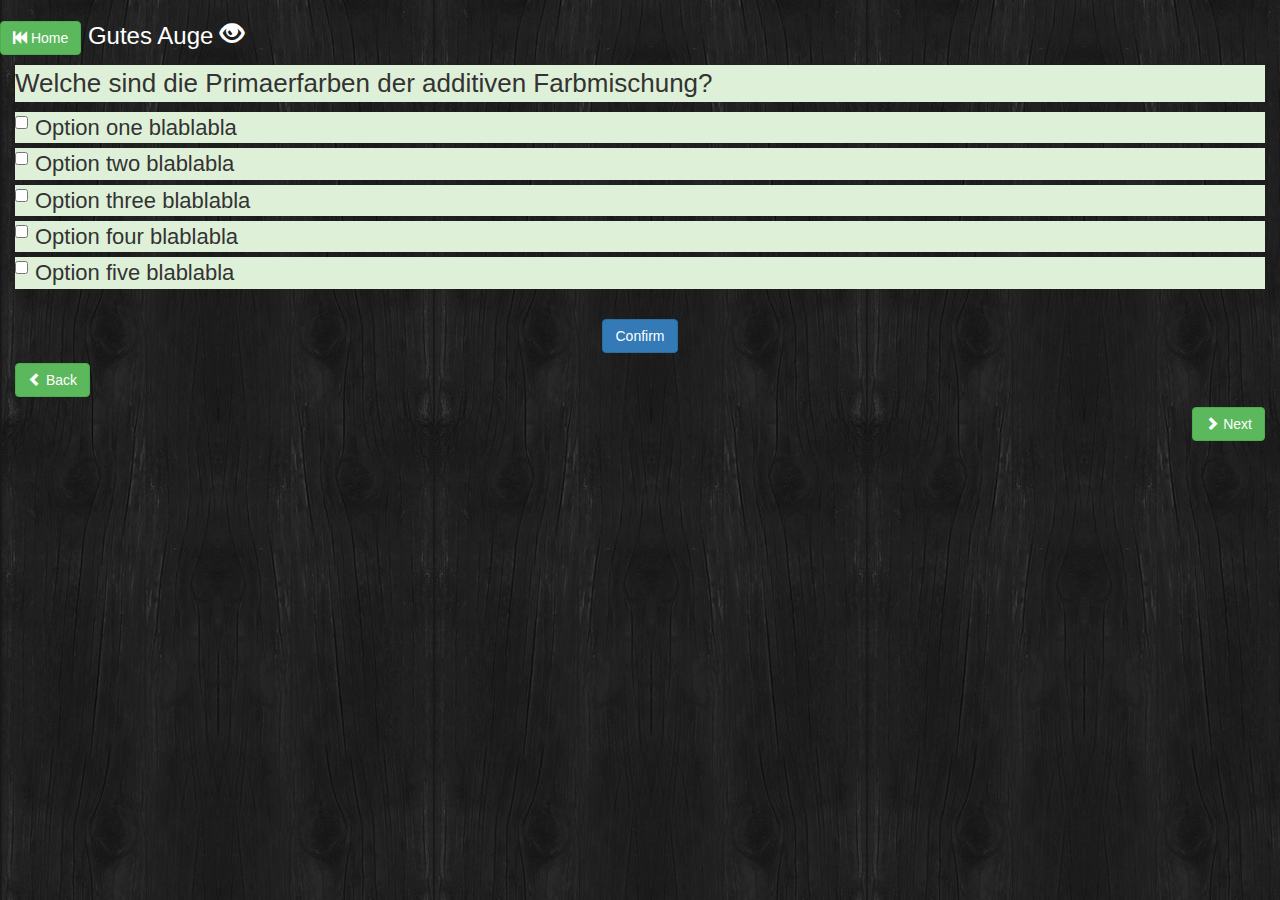
<file: Frontend/Quiz_MultipleChoice_lang.html>
<!DOCTYPE html>
<html lang="en">
  <head>
    <meta charset="utf-8">
    <meta http-equiv="X-UA-Compatible" content="IE=edge">
    <meta name="viewport" content="width=device-width, initial-scale=1">
    <!-- The above 3 meta tags *must* come first in the head; any other head content must come *after* these tags -->
    <title>Gutes Auge</title>

    <!-- Bootstrap -->
    <link href="css/bootstrap.min.css" rel="stylesheet">
    <link href="css/Mycss.css" rel="stylesheet">
    <!-- HTML5 shim and Respond.js for IE8 support of HTML5 elements and media queries -->
    <!-- WARNING: Respond.js doesn't work if you view the page via file:// -->
    <!--[if lt IE 9]>
      <script src="https://oss.maxcdn.com/html5shiv/3.7.2/html5shiv.min.js"></script>
      <script src="https://oss.maxcdn.com/respond/1.4.2/respond.min.js"></script>
    <![endif]-->
  </head>
  <body>
<div class="container-fluid">
  <div class="row">
       <h3 class="text-left">

<!--Home Button -->
 <a class="btn btn-success" href="index.html" role="button">
       <span class="glyphicon glyphicon-fast-backward"></span> Home
       </a>

Gutes Auge
       <span class="glyphicon glyphicon-eye-open"></span>
       </h3>
<div class="col-md-12">
 
<!-- Question -->
<div class="text-area">
<p class="bg-success">Welche sind die Primaerfarben der additiven Farbmischung?
</p>
</div>

<!-- Answer -->
<div class="checkbox bg-success">
  <label>
    <input type="checkbox" value="">
    Option one blablabla
  </label>
</div>
<div class="checkbox bg-success">
  <label>
    <input type="checkbox" value="">
    Option two blablabla
  </label>
</div>
<div class="checkbox bg-success">
  <label>
    <input type="checkbox" value="">
    Option three blablabla
  </label>
</div>
<div class="checkbox bg-success">
  <label>
    <input type="checkbox" value="">
    Option four blablabla
  </label>
</div>
<div class="checkbox bg-success">
  <label>
    <input type="checkbox" value="">
    Option five blablabla
  </label>
</div>
  
<!-- Confirm -->
<p class="text-center">
<br/>
  <button type="button" class="btn btn-primary">Confirm</button>
<br/>
</p>

<!-- Footer -->
<div class="footer">
<p class="text-left">
 <a class="btn btn-success" href="Quiz_MultipleChoice.html" role="button">
       <span class="glyphicon glyphicon glyphicon-chevron-left"></span> Back
<!--Back Button -->
       </a>
</p>
<p class="text-right">
 <a class="btn btn-success" href="Quiz_Offene Frage.html" role="button">
       <span class="glyphicon glyphicon glyphicon-chevron-right"></span> Next
<!--Next Button -->
       </a>
</p>
</div>
</div>
</div>
</div>

    <!-- jQuery (necessary for Bootstrap's JavaScript plugins) -->
    <script src="https://ajax.googleapis.com/ajax/libs/jquery/1.11.3/jquery.min.js"></script>
    <!-- Include all compiled plugins (below), or include individual files as needed -->
    <script src="js/bootstrap.min.js"></script>
  </body>
</html>
</file>
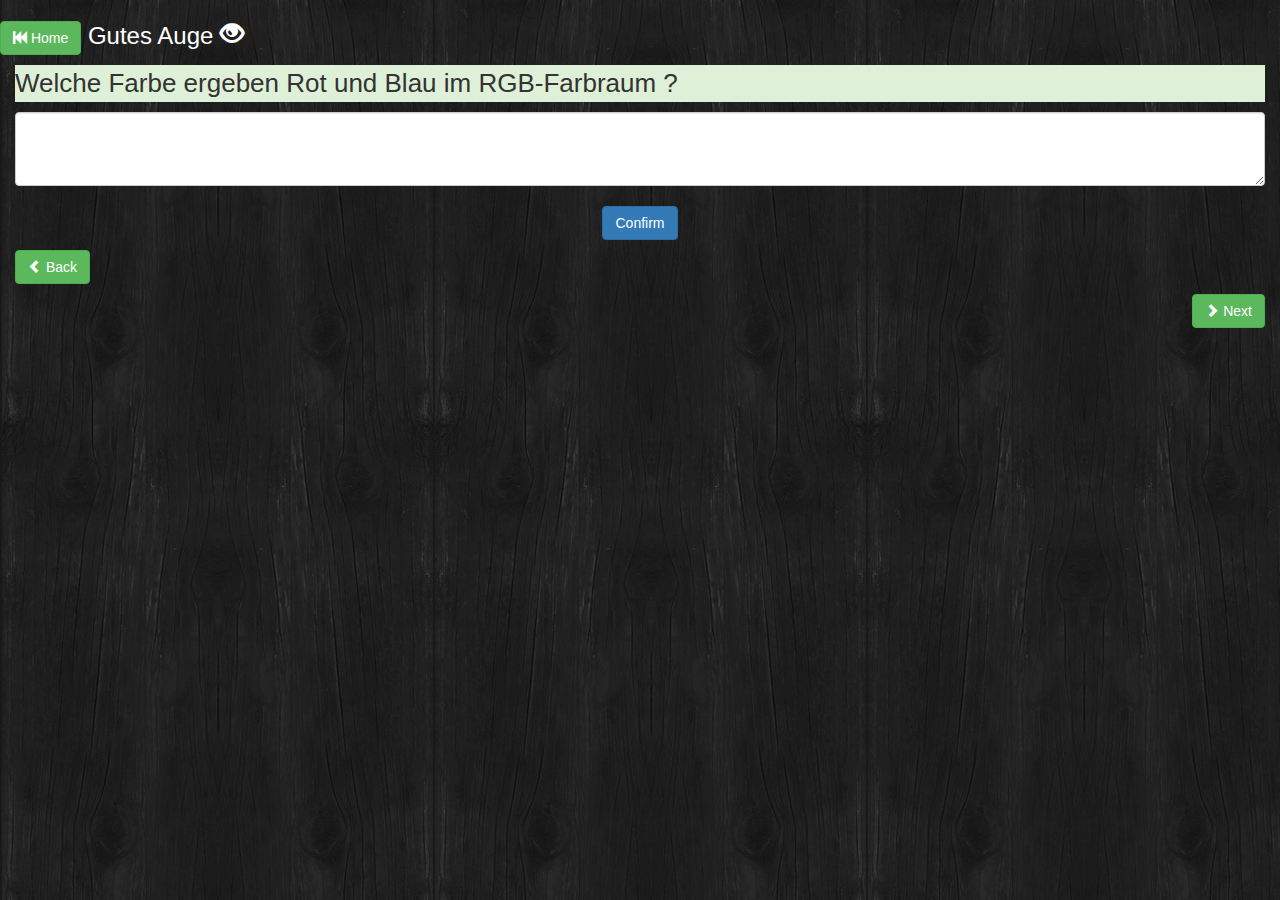
<file: Frontend/Quiz_Offene Frage.html>
<!DOCTYPE html>
<html lang="en">
  <head>
    <meta charset="utf-8">
    <meta http-equiv="X-UA-Compatible" content="IE=edge">
    <meta name="viewport" content="width=device-width, initial-scale=1">
    <!-- The above 3 meta tags *must* come first in the head; any other head content must come *after* these tags -->
    <title>Gutes Auge</title>

    <!-- Bootstrap -->
    <link href="css/bootstrap.min.css" rel="stylesheet">
    <link href="css/Mycss.css" rel="stylesheet">
    <!-- HTML5 shim and Respond.js for IE8 support of HTML5 elements and media queries -->
    <!-- WARNING: Respond.js doesn't work if you view the page via file:// -->
    <!--[if lt IE 9]>
      <script src="https://oss.maxcdn.com/html5shiv/3.7.2/html5shiv.min.js"></script>
      <script src="https://oss.maxcdn.com/respond/1.4.2/respond.min.js"></script>
    <![endif]-->
  </head>
  <body>
<div class="container-fluid">
  <div class="row">
       <h3 class="text-left">

<!--Home Button -->
 <a class="btn btn-success" href="index.html" role="button">
       <span class="glyphicon glyphicon-fast-backward"></span> Home
       </a>

Gutes Auge
       <span class="glyphicon glyphicon-eye-open"></span>
       </h3>
<div class="col-md-12">
 
<!-- Question -->
<div class="text-area">
<p class="bg-success">Welche Farbe ergeben Rot und Blau im RGB-Farbraum ?
</p>
</div>

<!-- Answer -->
<textarea class="form-control" rows="3"></textarea>
  
<!-- Confirm -->
<p class="text-center">
<br/>
  <button type="button" class="btn btn-primary">Confirm</button>
<br/>
</p>

<!-- Footer -->
<div class="footer">
<p class="text-left">
 <a class="btn btn-success" href="Quiz_MultipleChoice_lang.html" role="button">
       <span class="glyphicon glyphicon glyphicon-chevron-left"></span> Back
<!--Back Button -->
       </a>
</p>
<p class="text-right">
 <a class="btn btn-success" href="Quiz_Lueckentext.html" role="button">
       <span class="glyphicon glyphicon glyphicon-chevron-right"></span> Next
<!--Next Button -->
       </a>
</p>
</div>
</div>
</div>
</div>

    <!-- jQuery (necessary for Bootstrap's JavaScript plugins) -->
    <script src="https://ajax.googleapis.com/ajax/libs/jquery/1.11.3/jquery.min.js"></script>
    <!-- Include all compiled plugins (below), or include individual files as needed -->
    <script src="js/bootstrap.min.js"></script>
  </body>
</html>
</file>
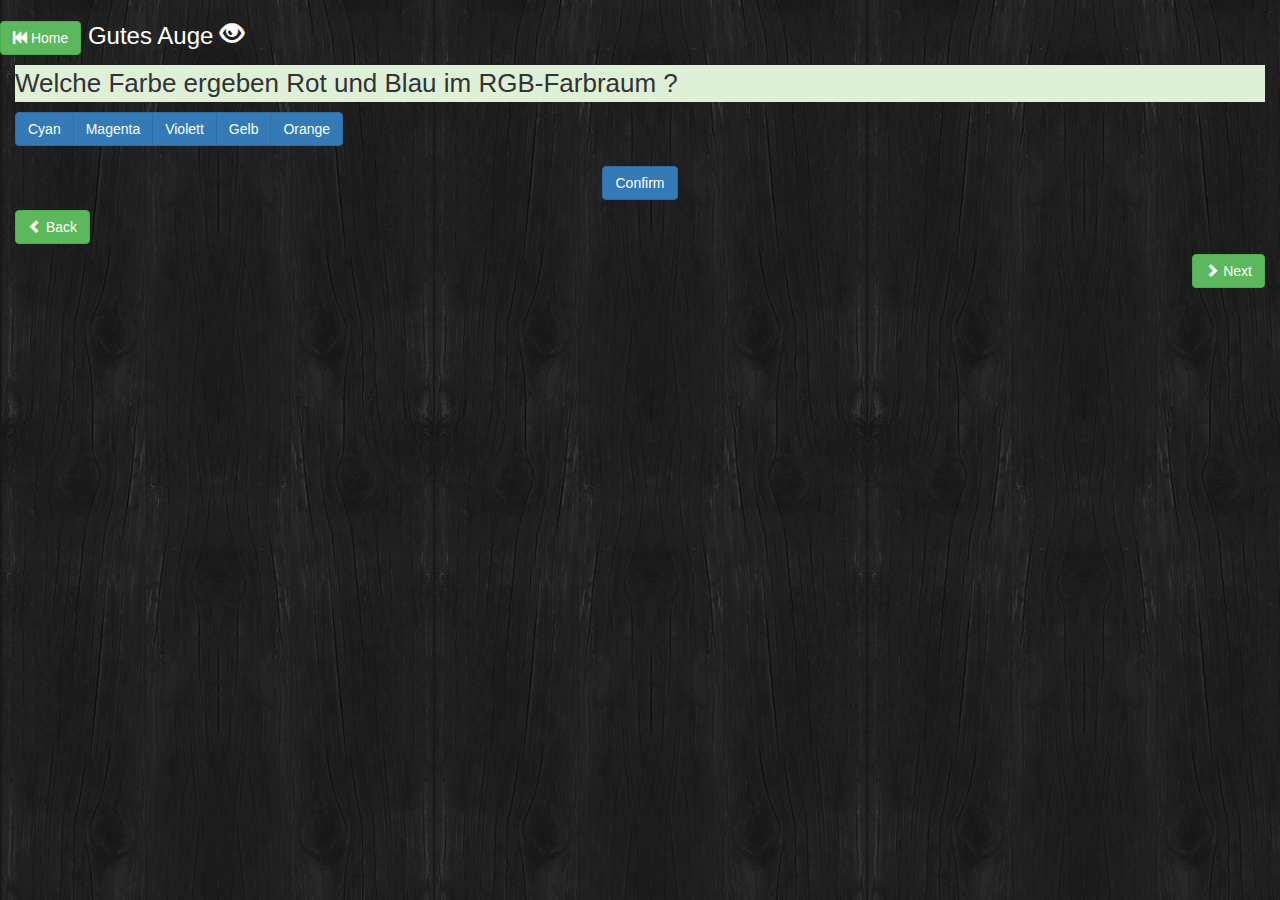
<file: Frontend/Quiz_SingleChoice.html>
<!DOCTYPE html>
<html lang="en">
  <head>
    <meta charset="utf-8">
    <meta http-equiv="X-UA-Compatible" content="IE=edge">
    <meta name="viewport" content="width=device-width, initial-scale=1">
    <!-- The above 3 meta tags *must* come first in the head; any other head content must come *after* these tags -->
    <title>Gutes Auge</title>

    <!-- Bootstrap -->
    <link href="css/bootstrap.min.css" rel="stylesheet">
    <link href="css/Mycss.css" rel="stylesheet">
    <!-- HTML5 shim and Respond.js for IE8 support of HTML5 elements and media queries -->
    <!-- WARNING: Respond.js doesn't work if you view the page via file:// -->
    <!--[if lt IE 9]>
      <script src="https://oss.maxcdn.com/html5shiv/3.7.2/html5shiv.min.js"></script>
      <script src="https://oss.maxcdn.com/respond/1.4.2/respond.min.js"></script>
    <![endif]-->
  </head>
  <body>
<div class="container-fluid">
  <div class="row">
       <h3 class="text-left">

<!--Home Button -->
 <a class="btn btn-success" href="index.html" role="button">
       <span class="glyphicon glyphicon-fast-backward"></span> Home
       </a>

Gutes Auge
       <span class="glyphicon glyphicon-eye-open"></span>
       </h3>
<div class="col-md-12">
 
<!-- Question -->
<div class="text-area">
<p class="bg-success">Welche Farbe ergeben Rot und Blau im RGB-Farbraum ?
</p>
</div>

<!-- Answer -->
<div class="btn-group" data-toggle="buttons">
   <label class="btn btn-primary">
      <input type="radio" name="options" id="option1"> Cyan
   </label>
   <label class="btn btn-primary">
      <input type="radio" name="options" id="option2"> Magenta
   </label>
   <label class="btn btn-primary">
      <input type="radio" name="options" id="option3"> Violett
   </label>
   <label class="btn btn-primary">
      <input type="radio" name="options" id="option4"> Gelb
   </label>
   <label class="btn btn-primary">
      <input type="radio" name="options" id="option5"> Orange
   </label>
</div> 
  
<!-- Confirm -->
<p class="text-center">
<br/>
  <button type="button" class="btn btn-primary">Confirm</button>
<br/>
</p>

<!-- Footer -->
<div class="footer">
<p class="text-left">
 <a class="btn btn-success" href="Ch_List_Book1.html" role="button">
       <span class="glyphicon glyphicon glyphicon-chevron-left"></span> Back
<!--Back Button -->
       </a>
</p>
<p class="text-right">
 <a class="btn btn-success" href="Quiz_SingleChoice_lang.html" role="button">
       <span class="glyphicon glyphicon glyphicon-chevron-right"></span> Next
<!--Next Button -->
       </a>
</p>
</div>
</div>
</div>
</div>

    <!-- jQuery (necessary for Bootstrap's JavaScript plugins) -->
    <script src="https://ajax.googleapis.com/ajax/libs/jquery/1.11.3/jquery.min.js"></script>
    <!-- Include all compiled plugins (below), or include individual files as needed -->
    <script src="js/bootstrap.min.js"></script>
  </body>
</html>
</file>
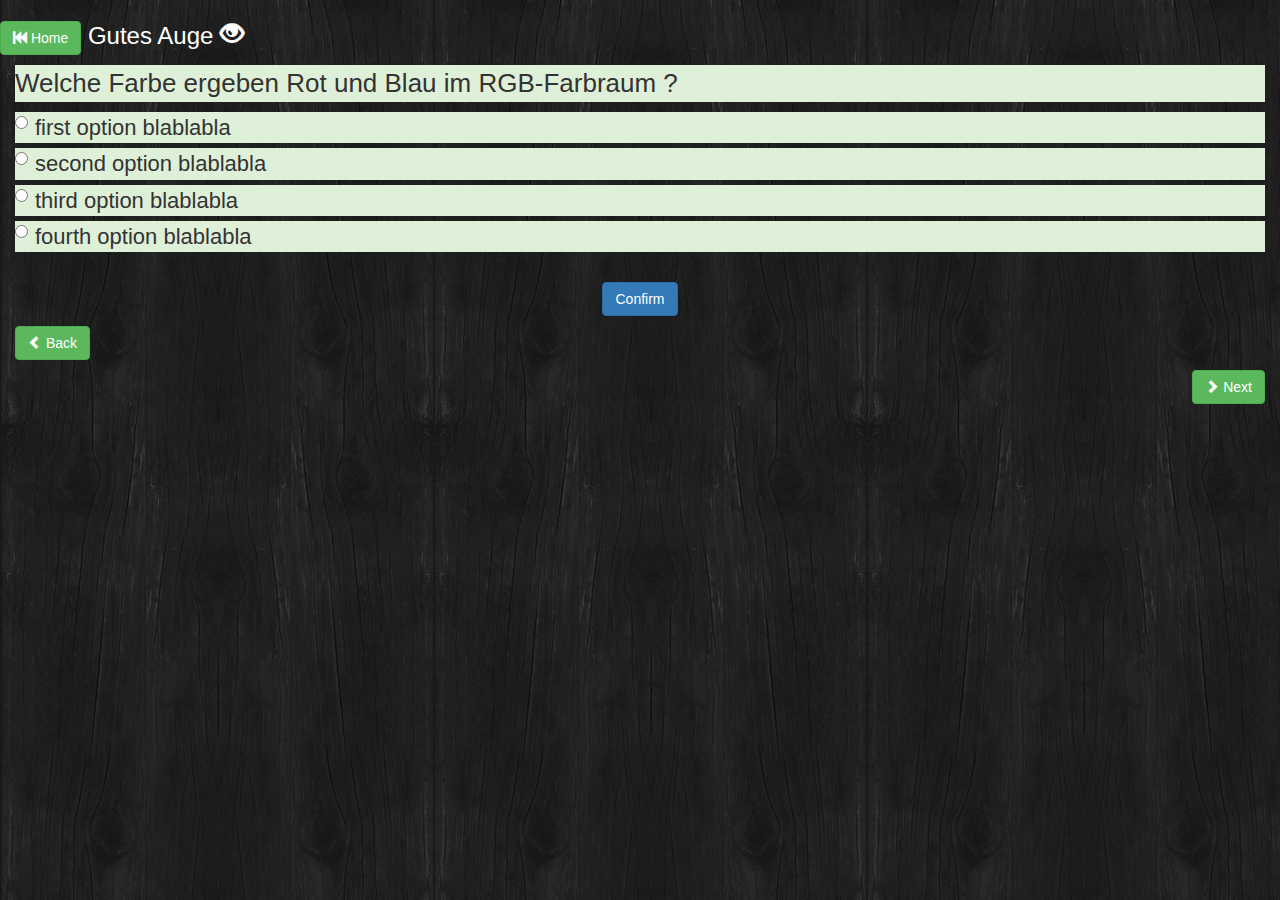
<file: Frontend/Quiz_SingleChoice_lang.html>
<!DOCTYPE html>
<html lang="en">
  <head>
    <meta charset="utf-8">
    <meta http-equiv="X-UA-Compatible" content="IE=edge">
    <meta name="viewport" content="width=device-width, initial-scale=1">
    <!-- The above 3 meta tags *must* come first in the head; any other head content must come *after* these tags -->
    <title>Gutes Auge</title>

    <!-- Bootstrap -->
    <link href="css/bootstrap.min.css" rel="stylesheet">
    <link href="css/Mycss.css" rel="stylesheet">
    <!-- HTML5 shim and Respond.js for IE8 support of HTML5 elements and media queries -->
    <!-- WARNING: Respond.js doesn't work if you view the page via file:// -->
    <!--[if lt IE 9]>
      <script src="https://oss.maxcdn.com/html5shiv/3.7.2/html5shiv.min.js"></script>
      <script src="https://oss.maxcdn.com/respond/1.4.2/respond.min.js"></script>
    <![endif]-->
  </head>
  <body>
<div class="container-fluid">
  <div class="row">
       <h3 class="text-left">

<!--Home Button -->
 <a class="btn btn-success" href="index.html" role="button">
       <span class="glyphicon glyphicon-fast-backward"></span> Home
       </a>

Gutes Auge
       <span class="glyphicon glyphicon-eye-open"></span>
       </h3>
<div class="col-md-12">
 
<!-- Question -->
<div class="text-area">
<p class="bg-success">Welche Farbe ergeben Rot und Blau im RGB-Farbraum ?
</p>
</div>

<!-- Answer -->
<div class="radio bg-success">
  <label>
    <input type="radio" name="optionsRadios" id="optionsRadios1" value="option1">
   first option blablabla
  </label>
</div>
<div class="radio bg-success">
  <label>
    <input type="radio" name="optionsRadios" id="optionsRadios2" value="option2">
   second option blablabla
  </label>
</div>
<div class="radio bg-success">
  <label>
    <input type="radio" name="optionsRadios" id="optionsRadios3" value="option3">
    third option blablabla
  </label>
</div>
<div class="radio bg-success">
  <label>
    <input type="radio" name="optionsRadios" id="optionsRadios3" value="option3">
    fourth option blablabla
  </label>
</div>
  
<!-- Confirm -->
<p class="text-center">
<br/>
  <button type="button" class="btn btn-primary">Confirm</button>
<br/>
</p>

<!-- Footer -->
<div class="footer">
<p class="text-left">
 <a class="btn btn-success" href="Quiz_SingleChoice.html" role="button">
       <span class="glyphicon glyphicon glyphicon-chevron-left"></span> Back
<!--Back Button -->
       </a>
</p>
<p class="text-right">
 <a class="btn btn-success" href="Quiz_MultipleChoice.html" role="button">
       <span class="glyphicon glyphicon glyphicon-chevron-right"></span> Next
<!--Next Button -->
       </a>
</p>
</div>
</div>
</div>
</div>

    <!-- jQuery (necessary for Bootstrap's JavaScript plugins) -->
    <script src="https://ajax.googleapis.com/ajax/libs/jquery/1.11.3/jquery.min.js"></script>
    <!-- Include all compiled plugins (below), or include individual files as needed -->
    <script src="js/bootstrap.min.js"></script>
  </body>
</html>
</file>
<file: Frontend/css/Mycss.css>
ul.none {list-style-type: none;}
div.text-area{font-size:26px;}
div.radio{font-size:22px;}
div.checkbox{font-size:22px;}
body {background-image: url(../picture/bg.jpg);}
h1 {color:#ffffff}
h3 {color:#ffffff}
div.modal-header{color:#000000}
div.modal-body{color:#000000}
div.modal-footer{color:#000000}
</file>
